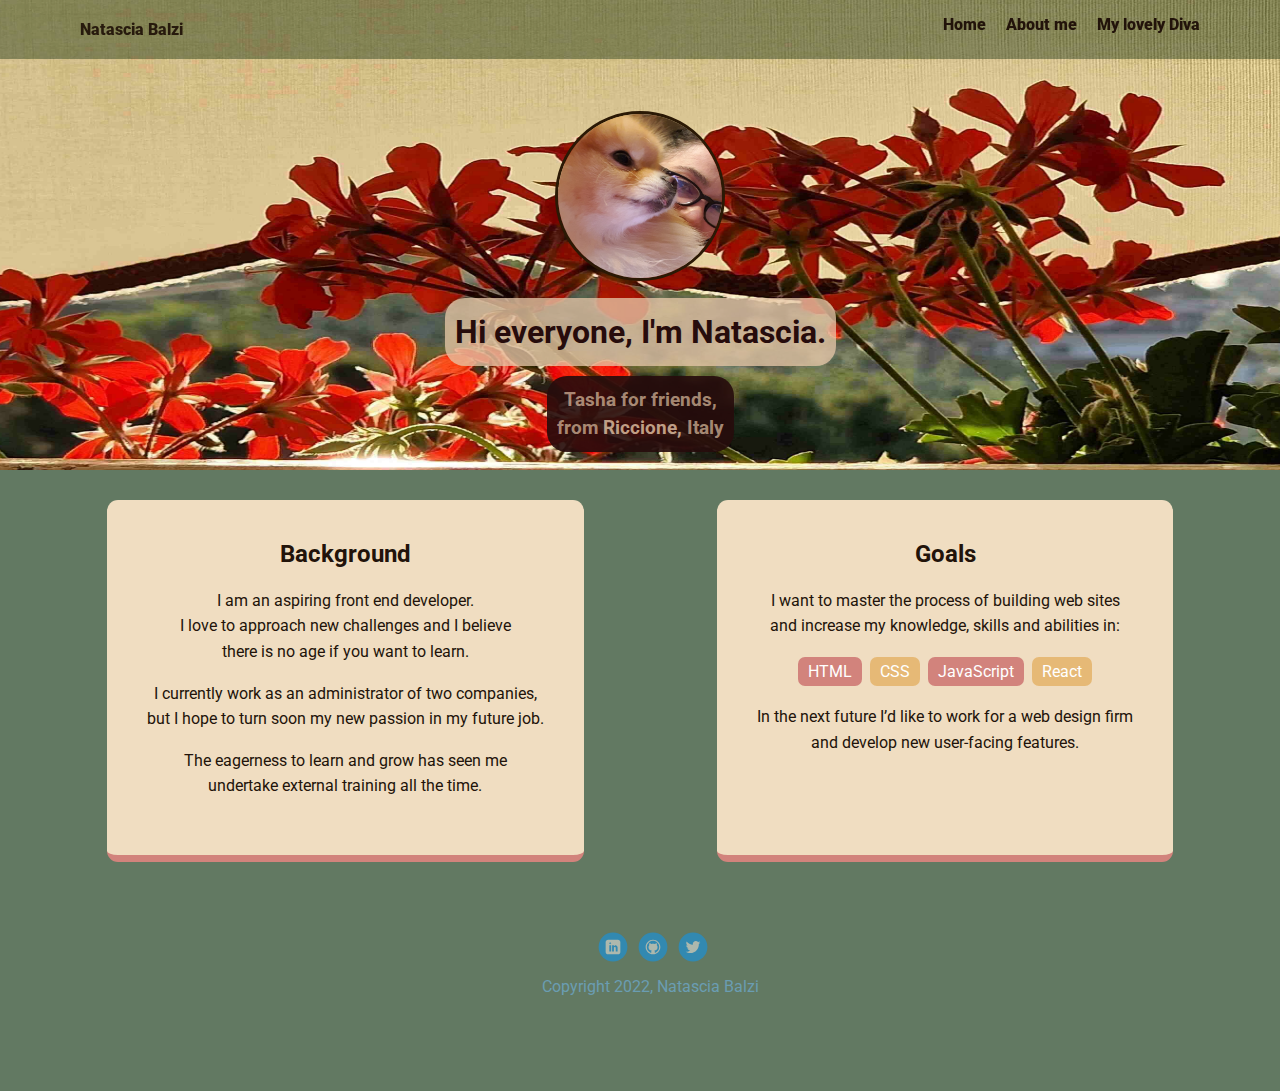
<file: index.html>
<!doctype html>
<html lang="en">
  <head>
    <meta charset="utf-8">
    <title>Natascia Balzi's Profile</title>
    <meta name="viewport" content="width=device-width, initial-scale=1.0">
    <link rel="stylesheet" href="styles/styles.css">
    <link href="https://fonts.googleapis.com/css?family=Muli%7CRoboto:400,300,500,700,900" rel="stylesheet">
    <link rel="icon" type="images/profiles" sizes="16x16"  href="images/profiles/favicon.png" >
  </head>
  <body>
    <nav class="main-nav">
        <ul class="nav">
            <li class="name">Natascia Balzi</li>
            <li><a href="index.html">Home</a></li>
            <li><a href="pages/about-me.html">About me</a></li>
            <li><a href="pages/diva.html">My lovely Diva</a></li>
        </ul>
    </nav>
    
    <header>
      <img src="images/profiles/diva.jpg" alt="Drawing of Natascia Balzi" class="profile-image">
      <h1 class="tag-name">Hi everyone, I'm Natascia.</h1>
      <h3 class="tag-location"> Tasha for friends, <br>from <a href="https://www.riccione.it/it" target="_blank" style="color: rgba(230, 199, 168, 0.788);" > Riccione, </a> Italy</h3>
    </header>

    <main class="flex">
      <div class="card">
        <h2>Background</h2>
        <p>I am an aspiring front end developer.
        <br>I love to approach new challenges and I believe <br> there is no age if you want to learn.
        <p>I currently work as an administrator of two companies, <br> but I hope to turn soon my new passion in my future job.</p>
        <p>The eagerness to learn and grow has seen me <br> undertake external training all the time.</p>
      </div> 

      <section class="card">
        <h2>Goals</h2>
        <p>I want to master the process of building web sites <br> and increase my knowledge, skills and abilities in:</p>
        <ul class="skills">
          <li>HTML</li>
          <li>CSS</li>
          <li>JavaScript</li>
          <li>React</li>
        </ul>
        <p>In the next future I’d like to work for a web design firm <br> and develop new user-facing features.</p>
      </section> 

    </main>
    <footer>
      <ul>
        <li><a href="https://www.linkedin.com/in/natascia-b-71003862" target="_blank" class="social linkedin">LinkedIn</a></li>
        <li><a href="https://github.com/AnastasiaIta" target="_blank" class="social github">Github</a></li>
        <li><a href="https://twitter.com/NatasciaUk" target="_blank" class="social twitter">Twitter</a></li>
      </ul>
      <p class="copyright">Copyright 2022, Natascia Balzi</p>
    </footer>
  </body>
</html>
</file>
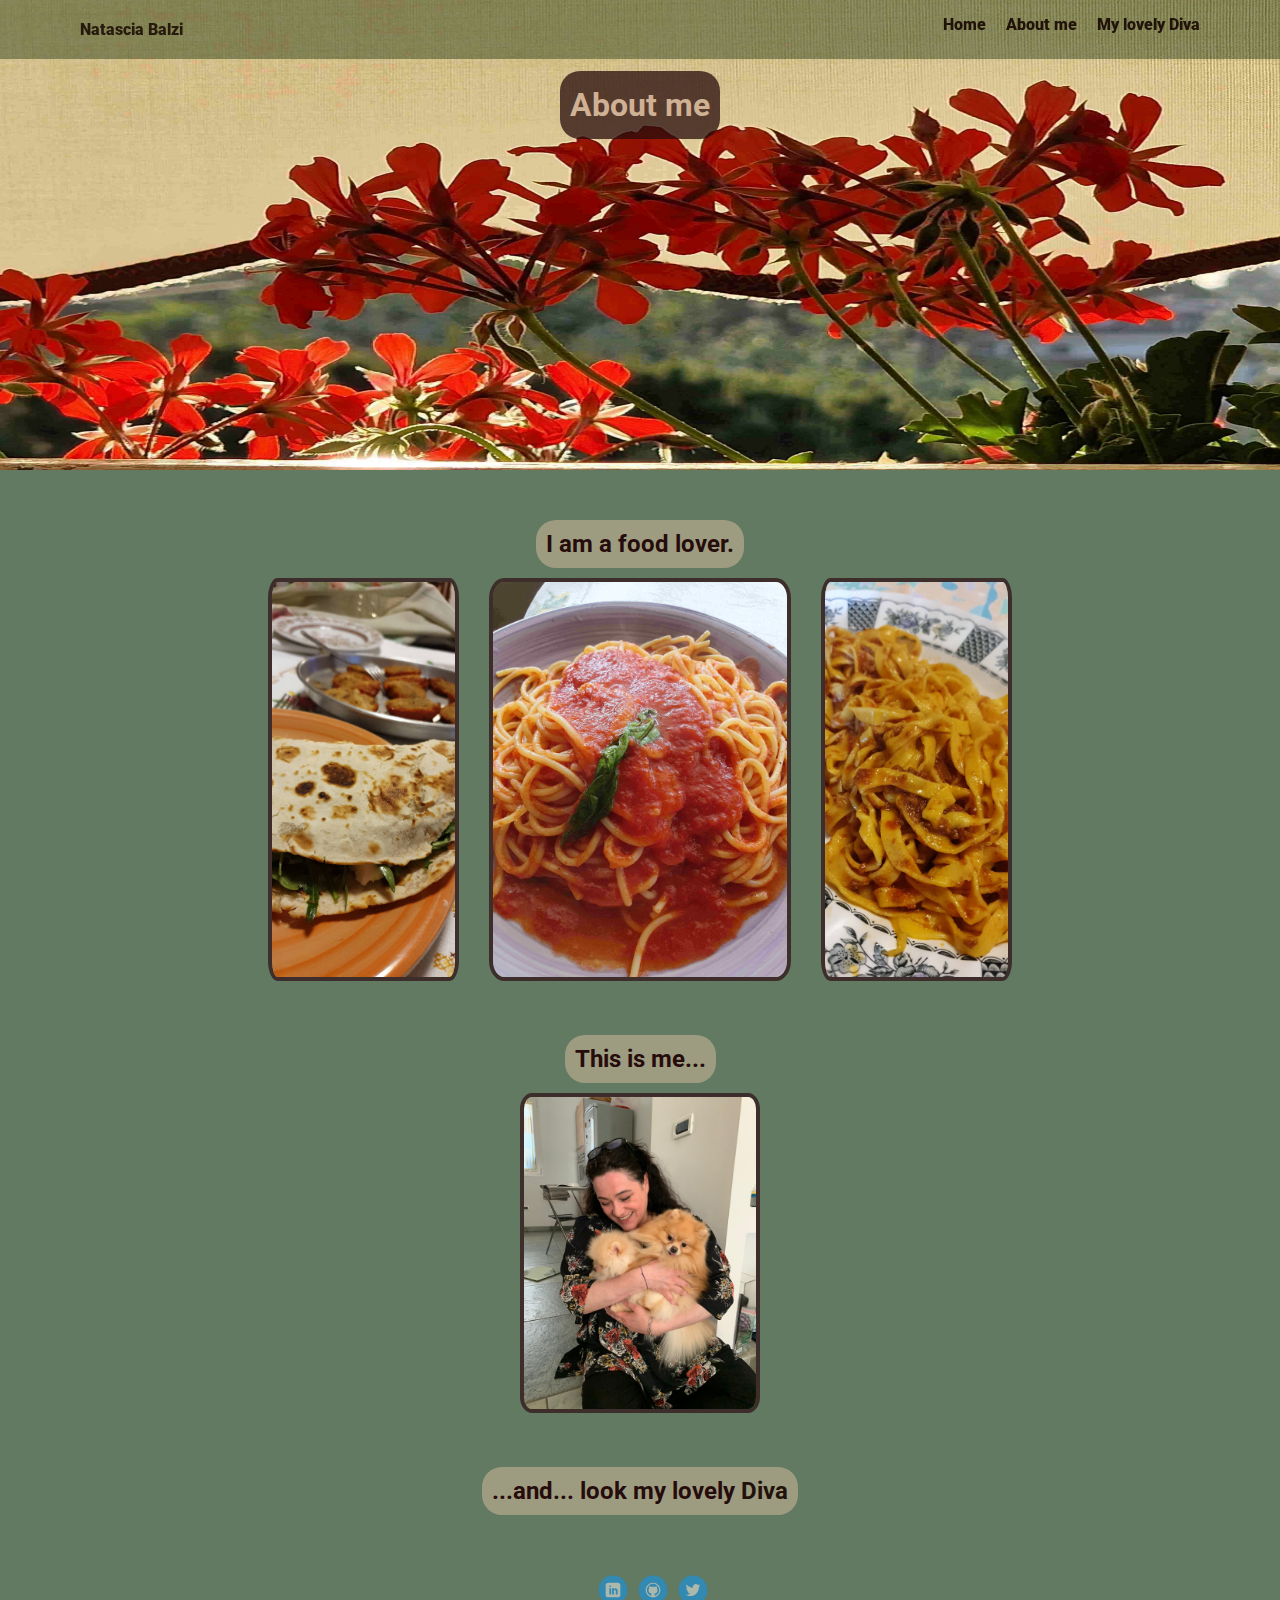
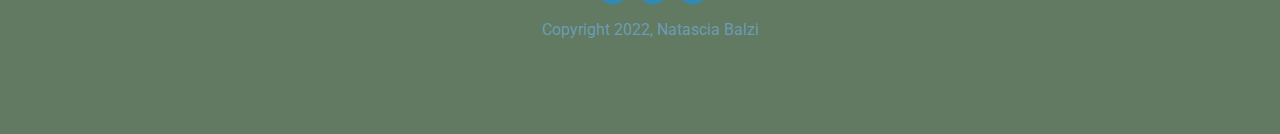
<file: pages/about-me.html>
<!DOCTYPE html>
<html lang="en">
    <head>
        <meta charset="utf-8">
        <title>About me</title>
        <meta name="viewport" content="width=device-width, initial-scale=1.0">
        <link rel="stylesheet" href="../styles/styles.css">
        <link href="https://fonts.googleapis.com/css?family=Muli%7CRoboto:400,300,500,700,900" rel="stylesheet">
        <link rel="icon" type="images/profiles" sizes="16x16"  href="../images/profiles/favicon.png" >
    </head>
    <body>
        <nav class="main-nav">
            <ul class="nav">
                <li class="name">Natascia Balzi</li>
                <li><a href="../index.html">Home</a></li>
                <li><a href="../pages/about-me.html">About me</a></li>
                <li><a href="../pages/diva.html">My lovely Diva</a></li>
            </ul>
        </nav>

        <header>
            <h1 class="tag-location transparent-loc-color">About me</h1>
        </header>

        <section class="newclass">
            <h2 class="tag-name transparent-name-color">I am a food lover.</h2>
            <img src="../images/about-me/italy-romagna.jpg" alt="Italian Piadina Romagnola" class="pasta" width="191" height="403">
            <img src="../images/about-me/italy-her-majesty-spaghetti.jpg" alt="Italian Spaghetti" class="pasta" width="302" height="403">
            <img src="../images/about-me/italy-tagliatelle.jpg" alt="Italian Tagliatelle" class="pasta" width="191" height="403">
        </section>

        <section class="newclass">
            <h2 class="tag-name transparent-name-color">This is me...</h2>
            <img src="../images/about-me/surrounded-of-fluffiness.jpg" alt="Me surrounded of fluffiness" class="me" width="240" height="320">
        </section>
        
        <section class="newclass">
            <h2 class="tag-name transparent-name-color"> ...and... look my lovely <a href="../pages/diva.html"> Diva </a></h2>
        </section>

        <footer>
            <ul>
            <li><a href="https://www.linkedin.com/in/natascia-b-71003862" target="_blank" class="social linkedin">LinkedIn</a></li>
            <li><a href="https://github.com/AnastasiaIta" target="_blank" class="social github">Github</a></li>
            <li><a href="https://twitter.com/NatasciaUk" target="_blank" class="social twitter">Twitter</a></li>
            </ul>
            <p class="copyright">Copyright 2022, Natascia Balzi</p>
        </footer>
    </body>
</html>
</file>
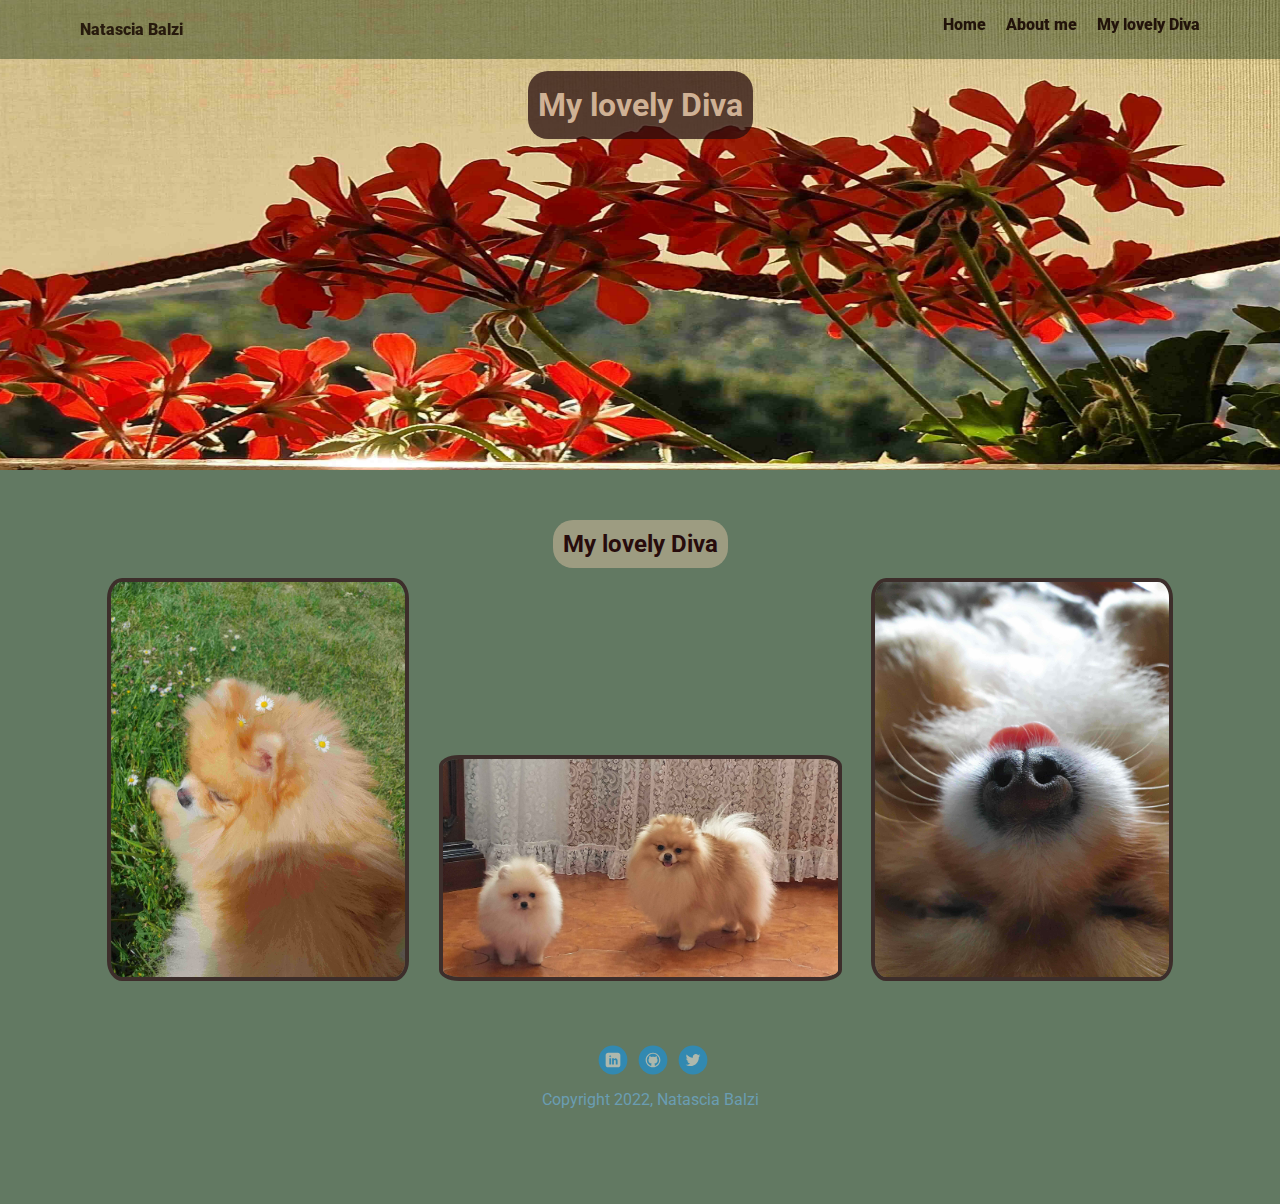
<file: pages/diva.html>
<!DOCTYPE html>
<html lang="en">
    <head>
        <meta charset="utf-8">
        <title>My lovely Diva</title>
        <meta name="viewport" content="width=device-width, initial-scale=1.0">
        <link rel="stylesheet" href="../styles/styles.css">
        <link href="https://fonts.googleapis.com/css?family=Muli%7CRoboto:400,300,500,700,900" rel="stylesheet">
        <link rel="icon" type="images/profiles" sizes="16x16"  href="../images/profiles/favicon.png" >
    </head>
    <body>
        <nav class="main-nav">
            <ul class="nav">
                <li class="name">Natascia Balzi</li>
                <li><a href="../index.html">Home</a></li>
                <li><a href="../pages/about-me.html">About me</a></li>
                <li><a href="../pages/diva.html">My lovely Diva</a></li>
            </ul>
        </nav>

        <header>
            <h1 class="tag-location transparent-loc-color">My lovely Diva</h1>
        </header>
        
        <section class="newclass">
            <h2 class="tag-name transparent-name-color">My lovely Diva</h2>
            <img src="../images/about-me/spring.jpg" alt="Diva spring" class="diva" width="302" height="403">
            <img src="../images/about-me/friends.jpg" alt="Diva and Cody" class="diva" width="403" height="226">
            <img src="../images/about-me/goodnight.jpg" alt="Sleeping beauty" class="diva" width="302" height="403">
        </section>
        <footer>
            <ul>
            <li><a href="https://www.linkedin.com/in/natascia-b-71003862" target="_blank" class="social linkedin">LinkedIn</a></li>
            <li><a href="https://github.com/AnastasiaIta" target="_blank" class="social github">Github</a></li>
            <li><a href="https://twitter.com/NatasciaUk" target="_blank" class="social twitter">Twitter</a></li>
            </ul>
            <p class="copyright">Copyright 2022, Natascia Balzi</p>
        </footer>
    </body>
</html>
</file>
<file: styles/styles.css>
/* Global Layout Set-up */
* { 
  box-sizing: border-box;
}
  
body {
  margin: 0;
  padding: 0;
  text-align: center;
  font-family: 'Roboto', sans-serif;
  color: rgb(34, 19, 10);
  background: #0b2e0ba4;
}
/* Link Styles */

a {
  text-decoration: none;
  color:  rgb(34, 19, 10);
}
a:hover {
  color: #795636;
}

/* Section Styles */

.main-nav {
  width: 100%;
  background: #04250462;
  min-height: 25px;
  padding: 10px;
  position: fixed;
  text-align: center;
}

.nav {
  display: flex;
  justify-content: space-around;
  font-weight: 900;
  list-style-type: none;
  margin: 0 auto;
  padding: 0;
  color: rgb(39, 26, 13);
}

.nav .name {
    display: block;
    margin-right: auto;
    color: rgb(39, 26, 13);
    padding: 10px;
}

.nav li {
  padding: 5px 10px 10px 10px;
}

.nav a {
  transition: all .5s;
}

header {
  text-align: center;
  background: url('../images/profiles/panorama.jpg') no-repeat top center ;
  background-size: 1900px 500px ;
  overflow: hidden;
  padding-top: 61px;
}

header {
  line-height: 1.5;

}
header .profile-image {
  margin-top: 50px;
  width: 170px;
  height: 170px;
  border-radius: 50%;
  border: 3px solid rgb(43, 25, 5);
  transition: all .5s;
}

header .profile-image:hover {
  transform: scale(1.5) rotate(360deg);
}

.tag-name {
  background-color: hsla(30, 55%, 78%, 0.767);
  color: rgb(39, 12, 12);
  padding: 10px;
  border-radius: 20px;
  display: table;
  margin: 10px auto;
}

.transparent-name-color {
  background-color: hsla(30, 55%, 78%, 0.452);
  color: rgb(39, 12, 12);
}

.tag-location {
  background-color: rgba(39, 12, 12, 0.911);
  color: rgba(230, 199, 168, 0.678);
  padding: 10px;
  border-radius: 20px;
  display: table;
  margin: 10px auto;
} 

.transparent-loc-color {
  background-color: rgba(39, 12, 12, 0.747);
  color: rgba(230, 199, 168, 0.856);
} 

.location {
  background-color: rgba(248, 247, 247, 0.651);
  color: rgb(240, 221, 193);
}

.card {
  margin: 10px;
  padding: 20px 40px 40px;
  max-width: 500px; 
  text-align: center;
  background: rgb(240, 221, 193);
  border-bottom: 7px solid #c76565c0;
  border-radius: 11px;
  transition: all .5s;
}

.card:hover {
  border-color: #f5dbcc;
}

ul.skills {
  padding: 0;
  text-align: center;
}

.skills li {
  border-radius: 7px;
  display: inline-block;
  background: #e6b976;
  color: white;
  padding: 5px 10px;
  margin: 2px;
}

.skills li:nth-child(odd) {
  background: #c76565c0;
}

.newclass {
  margin-top: 50px;
}

footer {
  width: 100%;
  min-height: 30px;
  padding: 20px 0 40px 20px;
}

footer .copyright {
  color: #70b4e2a1;
  top: -8px;
  font-size: .75em;
}

footer ul {
  list-style-type: none;
  margin: 0;
  padding: 0;
}

footer ul li {
  display: inline-block;
}

a.social {
  display: inline-block;
  text-indent: -9999px;
  margin-left: 5px;
  width: 30px;
  height: 30px;
  background-size: 30px 30px;
  opacity: 0.5;
  transition: all .5s;
}

a.twitter {
  background-image: url(../images/socials/twitter.svg);
}

a.linkedin {
  background-image: url(../images/socials/linkedin.svg);
}

a.github {
  background-image: url(../images/socials/github.svg);
}

a.social:hover {
  opacity: 1;
}

.clearfix {
  clear: both;
}

/* Styles for larger screens */
@media screen and (min-width: 720px) {
  
  .flex {
      display: -ms-flexbox;      /* TWEENER - IE 10 */
      display: flex; 
      max-width: 1200px;
      -ms-flex-pack: distribute;
      justify-content: space-around;
      margin: 0 auto;
  }

  header {
    min-height: 470px;
  }

  .nav {
    max-width: 1200px;
    padding: 0 30px;
  }

  main {
    padding-top: 20px;
  }

  main p {
    line-height: 1.6em;
  }

  footer {
    font-size: 1.3em;
    max-width: 1200px;
    margin: 40px auto;
  }
  .pasta {
    border: solid 4px rgba(54, 33, 33, 0.849);
    border-radius: 5%;
    margin-left: 1%;
    margin-right: 1%;
  }
  
  .me {
    border: solid 4px rgba(54, 33, 33, 0.849);
    border-radius: 5%;   
  }
  
  .diva {
    border: solid 4px rgba(54, 33, 33, 0.849);
    border-radius: 5%;
    margin-left: 1%;
    margin-right: 1%;
  }
}
</file>
